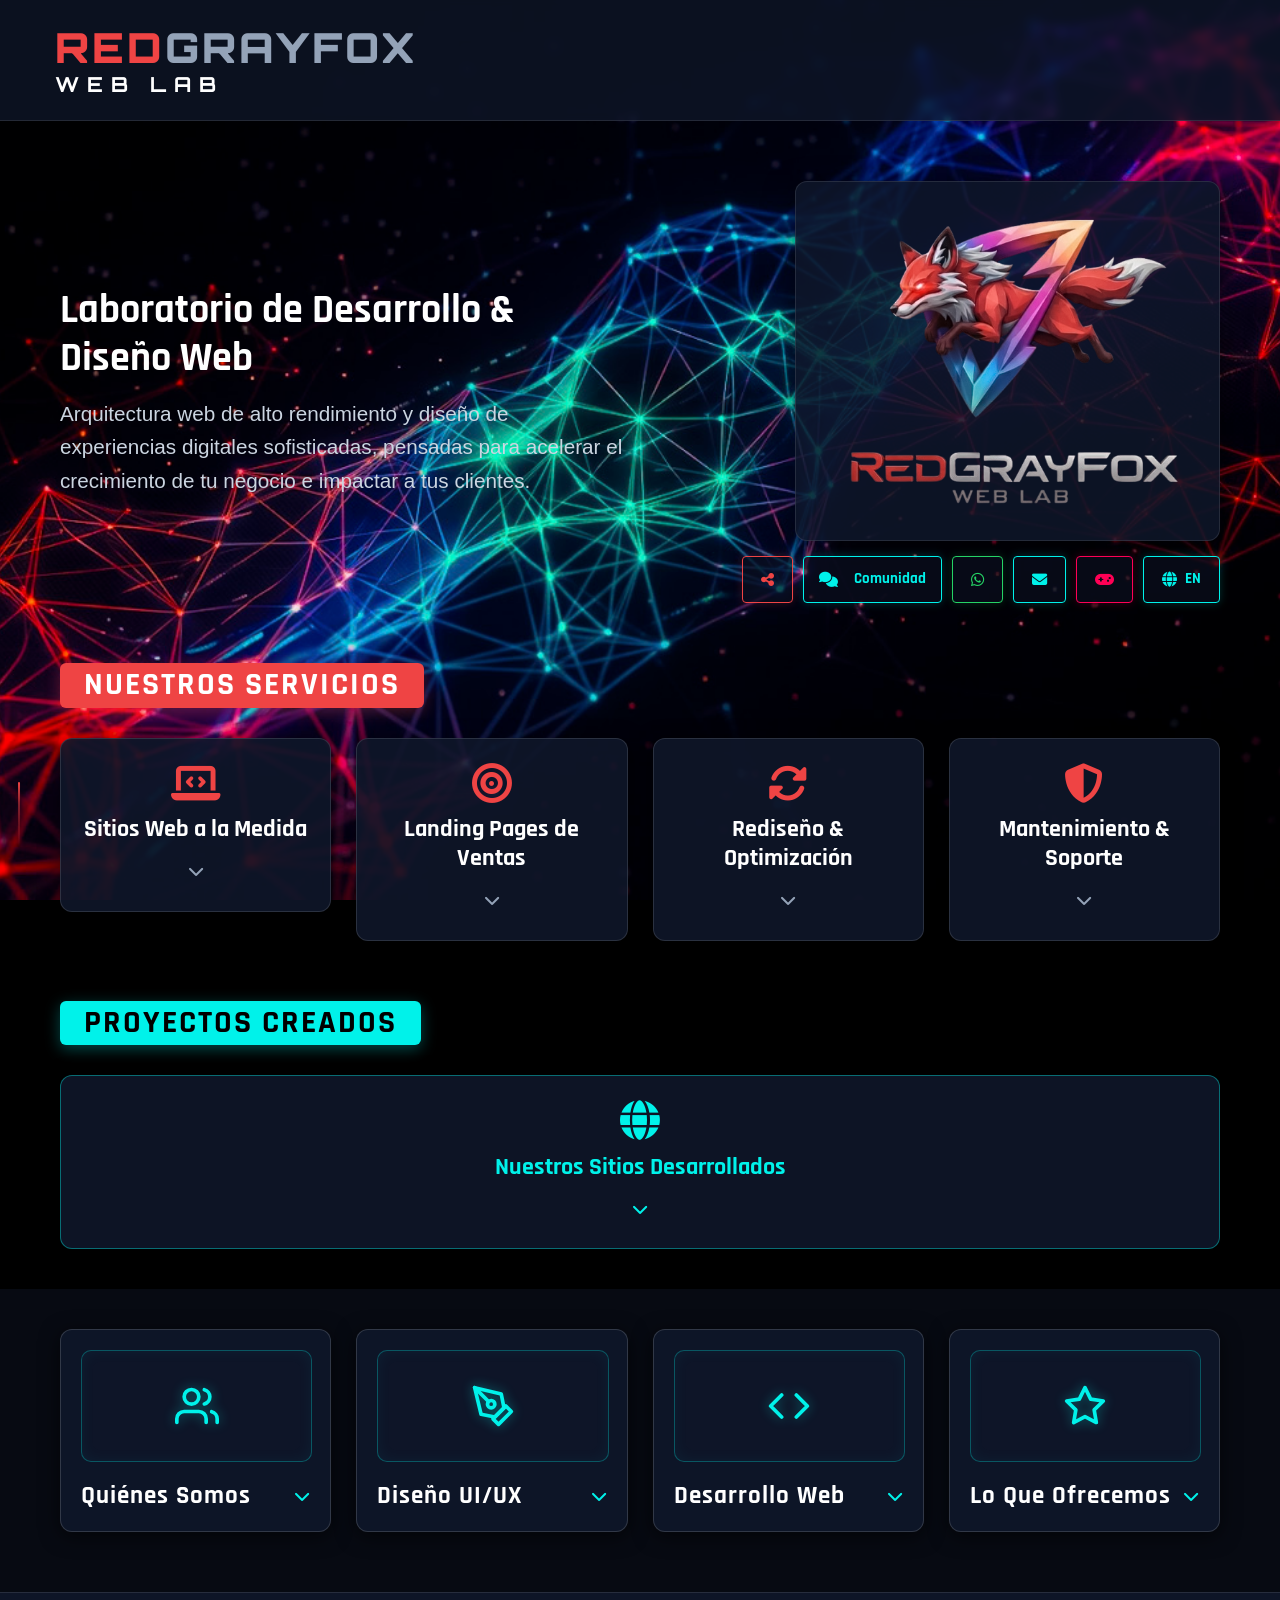
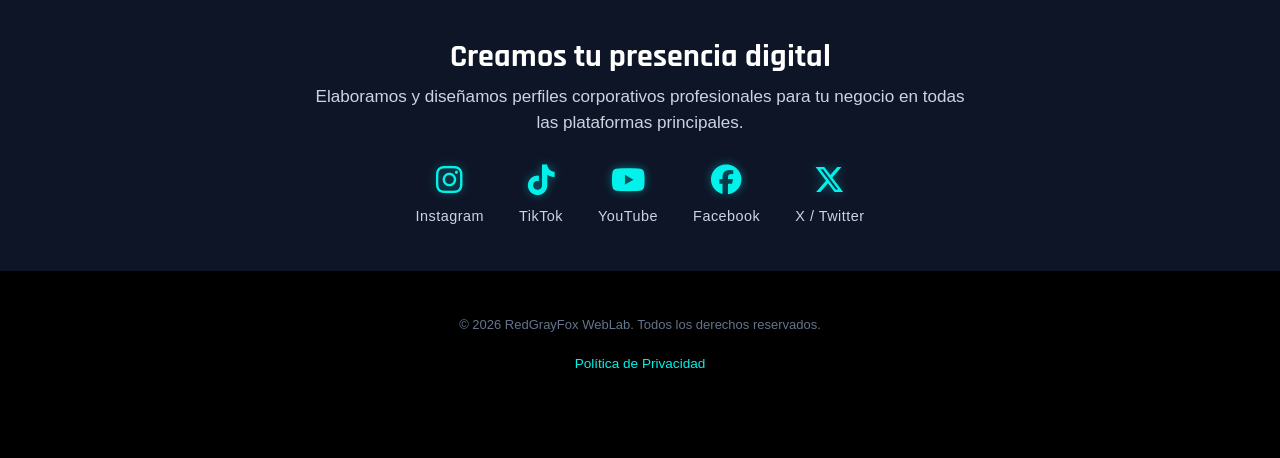
<file: index.html>
<!DOCTYPE HTML>
<html lang="es">
	<head>
		<title>RedGrayFox WebLab | Diseños Web y Desarrollo</title>
		<meta charset="utf-8" />
		<meta name="viewport" content="width=device-width, initial-scale=1, user-scalable=no" />
		<link rel="stylesheet" href="assets/css/main.css" />
		<!-- Fuentes e íconos -->
		<link rel="preconnect" href="https://fonts.googleapis.com">
		<link rel="preconnect" href="https://fonts.gstatic.com" crossorigin>
		<link href="https://fonts.googleapis.com/css2?family=Orbitron:wght@700;900&family=Rajdhani:wght@600;700&display=swap" rel="stylesheet">
		<link rel="stylesheet" href="https://cdnjs.cloudflare.com/ajax/libs/font-awesome/6.5.1/css/all.min.css" />
		<!-- Favicon PNG -->
        <link rel="icon" type="image/png" sizes="32x32" href="./images/favicon.png" />
	</head>
	<body>
		<!-- Lienzo para los cometas cibernéticos -->
		<canvas id="light-canvas"></canvas>

		<div id="page-wrapper">

			<!-- Header -->
			<section id="header">
				<div class="container">
					<div class="row aln-middle">
						<div class="col-12">
							<h1 style="position: relative; right: 5px;"><span>RED</span>GRAYFOX <span>WEB LAB</span></h1>
						</div>
					</div>
				</div>
			</section>

			<!-- Banner -->
			<section id="banner">
				<div class="container">
					<div class="row aln-middle">
						<div class="col-6 col-12-medium">
							<h2 class="banner-title">Laboratorio de Desarrollo & Diseño Web</h2>
							<p>Arquitectura web de alto rendimiento y diseño de experiencias digitales sofisticadas, pensadas para acelerar el crecimiento de tu negocio e impactar a tus clientes.</p>
						</div>
						<div class="col-6 col-12-medium">
							<div class="bordered-feature-image">
								<img src="images/banner.png" alt="RedGrayFox WebLab Logo" />
							</div>
							
							<!-- Botones de Acción -->
							<div class="banner-actions">
								<button class="share-btn" onclick="shareWebsite()" title="Compartir">
									<i class="fas fa-share-nodes"></i>
								</button>

								 <a href="foro/" class="share-btn" title="Comunidad & Foro" style="color: #00f2ea; border-color: #00f2ea; box-shadow: 0 0 10px rgba(0, 242, 234, 0.2); width: auto; padding: 0 15px;">
                                    <i class="fas fa-comments"></i> <span style="margin-left: 8px;">Comunidad</span>
                                </a>
								
								<a href="https://wa.me/50664789881?text=Hola,%20me%20interesa%20información%20sobre%20sus%20servicios%20web." target="_blank" class="share-btn" title="WhatsApp" style="color: #25d366; border-color: #25d366; box-shadow: 0 0 10px rgba(37, 211, 102, 0.2);">
									<i class="fab fa-whatsapp"></i>
								</a>
								<a href="https://mail.google.com/mail/?view=cm&fs=1&to=redgrayfoxweblab@gmail.com" target="_blank" class="share-btn" title="Correo" style="color: #00f2ea; border-color: #00f2ea; box-shadow: 0 0 10px rgba(0, 242, 234, 0.2);">
    <i class="fas fa-envelope"></i>
</a>
								<a href="https://redgrayfox.github.io/RedGrayFoxStudios.github.io/" target="_blank" class="share-btn" title="RedGrayFox Studio" style="color: #ff0055; border-color: #ff0055; box-shadow: 0 0 10px rgba(255, 0, 85, 0.2);">
									<i class="fas fa-gamepad"></i>
								</a>
								<a href="en/index.html" class="lang-btn">
									<i class="fas fa-globe"></i> EN
								</a>
							</div>
						</div>
					</div>
				</div>
			</section>

			<!-- Sección Servicios -->
			<section id="services-section">
				<div class="container">
					<h2 class="section-title-red">Nuestros Servicios</h2>
					<div class="row">
						<div class="col-3 col-6-medium col-12-small">
							<details class="service-card">
								<summary class="service-summary">
									<div class="service-icon"><i class="fas fa-laptop-code"></i></div>
									<h3>Sitios Web a la Medida</h3>
									<span class="toggle-icon"><i class="fas fa-chevron-down"></i></span>
								</summary>
								<p>Desarrollo de páginas corporativas modernas, adaptadas a la identidad de tu marca y optimizadas para cualquier dispositivo.</p>
							</details>
						</div>
						<div class="col-3 col-6-medium col-12-small">
							<details class="service-card">
								<summary class="service-summary">
									<div class="service-icon"><i class="fas fa-bullseye"></i></div>
									<h3>Landing Pages de Ventas</h3>
									<span class="toggle-icon"><i class="fas fa-chevron-down"></i></span>
								</summary>
								<p>Páginas de aterrizaje estratégicas diseñadas para campañas de publicidad y captación inmediata de clientes potenciales.</p>
							</details>
						</div>
						<div class="col-3 col-6-medium col-12-small">
							<details class="service-card">
								<summary class="service-summary">
									<div class="service-icon"><i class="fas fa-sync-alt"></i></div>
									<h3>Rediseño & Optimización</h3>
									<span class="toggle-icon"><i class="fas fa-chevron-down"></i></span>
								</summary>
								<p>Modernización de sitios web, mejorando significativamente la velocidad de carga, SEO y la experiencia de usuario.</p>
							</details>
						</div>
						<div class="col-3 col-6-medium col-12-small">
							<details class="service-card">
								<summary class="service-summary">
									<div class="service-icon"><i class="fas fa-shield-alt"></i></div>
									<h3>Mantenimiento & Soporte</h3>
									<span class="toggle-icon"><i class="fas fa-chevron-down"></i></span>
								</summary>
								<p>Gestión de hosting, copias de seguridad, actualizaciones de seguridad y ajustes continuos para mantener tu sitio siempre activo.</p>
							</details>
						</div>
					</div>
				</div>
			</section>

			<!-- Nueva Sección: Portafolio / Sitios Web Creados (Estilo Cian) -->
			<section id="projects-section">
				<div class="container">
					<h2 class="section-title-red" style="background: #00f2ea; color: #000000; box-shadow: 0 4px 15px rgba(0, 242, 234, 0.3);">Proyectos Creados</h2>
					<div class="row">
						<div class="col-12">
							<details class="service-card" style="border-color: rgba(0, 242, 234, 0.4);">
								<summary class="service-summary">
									<div class="service-icon" style="color: #00f2ea;"><i class="fas fa-globe"></i></div>
									<h3 style="color: #00f2ea;">Nuestros Sitios Desarrollados</h3>
									<span class="toggle-icon" style="color: #00f2ea;"><i class="fas fa-chevron-down"></i></span>
								</summary>
								<div style="margin-top: 15px; padding-top: 15px; border-top: 1px solid rgba(255, 255, 255, 0.1);">
									<ul class="project-links-list">
										<li>
											<a href="https://redgrayfox.github.io/RedGrayFoxStudios.github.io/" target="_self" class="project-link-item">
												<i class="fas fa-desktop" style="margin-right: 8px;"></i> RedGrayFox Studios
											</a>
										</li>

                                                                                <li>
											<a href="https://constructorarealtreminio.github.io/real-treminio/" target="_self" class="project-link-item">
												<i class="fas fa-desktop" style="margin-right: 8px;"></i> Constructora Real Treminio
											</a>
										</li>


                                                                                <li>
											<a href="https://zensoundmultimediastudios.github.io/ZensoundMultimediaStudios/" target="_self" class="project-link-item">
												<i class="fas fa-desktop" style="margin-right: 8px;"></i> Zensound Multimedia Studios
											</a>
									        </li>




									</ul>
								</div>
							</details>
						</div>
					</div>
				</div>
			</section>

			<!-- Features / Sección Inferior (Ahora Desplegable) -->
			<section id="features">
				<div class="container">
					<div class="row">
						<div class="col-3 col-6-medium col-12-small">
							<details class="feature-box">
								<summary class="feature-summary">
									<div class="svg-button">
										<svg xmlns="http://www.w3.org/2000/svg" viewBox="0 0 24 24" fill="none" stroke="currentColor" stroke-width="2" stroke-linecap="round" stroke-linejoin="round">
											<path d="M17 21v-2a4 4 0 0 0-4-4H5a4 4 0 0 0-4 4v2"></path>
											<circle cx="9" cy="7" r="4"></circle>
											<path d="M23 21v-2a4 4 0 0 0-3-3.87"></path>
											<path d="M16 3.13a4 4 0 0 1 0 7.75"></path>
										</svg>
									</div>
									<div class="feature-header-row">
										<h2>Quiénes Somos</h2>
										<span class="feature-toggle-icon"><i class="fas fa-chevron-down"></i></span>
									</div>
								</summary>
								<p>Un laboratorio creativo enfocado en construir experiencias digitales únicas, funcionales y atractivas.</p>
							</details>
						</div>
						<div class="col-3 col-6-medium col-12-small">
							<details class="feature-box">
								<summary class="feature-summary">
									<div class="svg-button">
										<svg xmlns="http://www.w3.org/2000/svg" viewBox="0 0 24 24" fill="none" stroke="currentColor" stroke-width="2" stroke-linecap="round" stroke-linejoin="round">
											<path d="M12 19l7-7 3 3-7 7-3-3z"></path>
											<path d="M18 13l-1.5-7.5L2 2l3.5 14.5L13 18l5-5z"></path>
											<path d="M2 2l7.58 7.58"></path>
											<circle cx="11" cy="11" r="2"></circle>
										</svg>
									</div>
									<div class="feature-header-row">
										<h2>Diseño UI/UX</h2>
										<span class="feature-toggle-icon"><i class="fas fa-chevron-down"></i></span>
									</div>
								</summary>
								<p>Transformamos ideas en interfaces intuitivas centradas en optimizar la navegación de tus usuarios.</p>
							</details>
						</div>
						<div class="col-3 col-6-medium col-12-small">
							<details class="feature-box">
								<summary class="feature-summary">
									<div class="svg-button">
										<svg xmlns="http://www.w3.org/2000/svg" viewBox="0 0 24 24" fill="none" stroke="currentColor" stroke-width="2" stroke-linecap="round" stroke-linejoin="round">
											<polyline points="16 18 22 12 16 6"></polyline>
											<polyline points="8 6 2 12 8 18"></polyline>
										</svg>
									</div>
									<div class="feature-header-row">
										<h2>Desarrollo Web</h2>
										<span class="feature-toggle-icon"><i class="fas fa-chevron-down"></i></span>
									</div>
								</summary>
								<p>Escribimos código limpio, optimizado para buscadores (SEO) y 100% responsivo para cualquier dispositivo.</p>
							</details>
						</div>
						<div class="col-3 col-6-medium col-12-small">
							<details class="feature-box">
								<summary class="feature-summary">
									<div class="svg-button">
										<svg xmlns="http://www.w3.org/2000/svg" viewBox="0 0 24 24" fill="none" stroke="currentColor" stroke-width="2" stroke-linecap="round" stroke-linejoin="round">
											<polygon points="12 2 15.09 8.26 22 9.27 17 14.14 18.18 21.02 12 17.77 5.82 21.02 7 14.14 2 9.27 8.91 8.26 12 2"></polygon>
										</svg>
									</div>
									<div class="feature-header-row">
										<h2>Lo Que Ofrecemos</h2>
										<span class="feature-toggle-icon"><i class="fas fa-chevron-down"></i></span>
									</div>
								</summary>
								<p>Soluciones digitales: desde páginas corporativas y landing pages hasta tiendas en línea.</p>
							</details>
						</div>
					</div>
				</div>
			</section>

			<!-- Footer -->
			<footer id="footer">
				<div class="container">
					<h2>Creamos tu presencia digital</h2>
					<p class="footer-subtitle">Elaboramos y diseñamos perfiles corporativos profesionales para tu negocio en todas las plataformas principales.</p>
					
					<div class="social-platforms-block">
						<div class="platform-item">
							<i class="fab fa-instagram"></i>
							<span>Instagram</span>
						</div>
						<div class="platform-item">
							<i class="fab fa-tiktok"></i>
							<span>TikTok</span>
						</div>
						<div class="platform-item">
							<i class="fab fa-youtube"></i>
							<span>YouTube</span>
						</div>
						<div class="platform-item">
							<i class="fab fa-facebook"></i>
							<span>Facebook</span>
						</div>
						<div class="platform-item">
							<i class="fab fa-x-twitter"></i>
							<span>X / Twitter</span>
						</div>
					</div>
				</div>
			</footer>

			<!-- Copyright -->
			<div id="copyright">
				<div id="copyright" style="display: flex; flex-direction: column; align-items: center; gap: 10px;">
    <div>&copy; 2026 RedGrayFox WebLab. Todos los derechos reservados.</div>
    <div>
        <a href="privacy-policy.html" style="color: #00f2ea; font-size: 0.85rem; text-decoration: none;">Política de Privacidad</a>
    </div>
</div>

		<!-- Script para compartir y cometas de luz -->
		<script>
			function shareWebsite() {
				if (navigator.share) {
					navigator.share({
						title: 'RedGrayFox WebLab',
						url: window.location.href,
					}).catch(() => {});
				} else {
					navigator.clipboard.writeText(window.location.href);
					alert('¡Enlace copiado al portapapeles!');
				}
			}

			const canvas = document.getElementById('light-canvas');
			const ctx = canvas.getContext('2d');

			function resizeCanvas() {
				canvas.width = window.innerWidth;
				canvas.height = window.innerHeight;
			}
			window.addEventListener('resize', resizeCanvas);
			resizeCanvas();

			class LightComet {
				constructor() {
					this.reset();
				}

				reset() {
					const direction = Math.floor(Math.random() * 4);
					this.speed = Math.random() * 5 + 6;
					this.length = Math.random() * 40 + 60;

					if (direction === 0) {
						this.x = -150;
						this.y = Math.random() * canvas.height;
						this.vx = this.speed;
						this.vy = 0;
					} else if (direction === 1) {
						this.x = canvas.width + 150;
						this.y = Math.random() * canvas.height;
						this.vx = -this.speed;
						this.vy = 0;
					} else if (direction === 2) {
						this.x = Math.random() * canvas.width;
						this.y = -150;
						this.vx = 0;
						this.vy = this.speed;
					} else {
						this.x = Math.random() * canvas.width;
						this.y = canvas.height + 150;
						this.vx = 0;
						this.vy = -this.speed;
					}

					this.color = Math.random() > 0.5 ? '239, 68, 68' : '0, 242, 234';
					this.active = true;
				}

				update() {
					this.x += this.vx;
					this.y += this.vy;

					if (this.x < -200 || this.x > canvas.width + 200 || this.y < -200 || this.y > canvas.height + 200) {
						this.active = false;
					}
				}

				draw() {
					let tailX = this.x;
					let tailY = this.y;

					if (this.vx > 0) tailX = this.x - this.length;
					else if (this.vx < 0) tailX = this.x + this.length;
					
					if (this.vy > 0) tailY = this.y - this.length;
					else if (this.vy < 0) tailY = this.y + this.length;

					const gradient = ctx.createLinearGradient(this.x, this.y, tailX, tailY);
					gradient.addColorStop(0, `rgba(${this.color}, 1)`);
					gradient.addColorStop(0.3, `rgba(${this.color}, 0.5)`);
					gradient.addColorStop(1, `rgba(${this.color}, 0)`);

					ctx.beginPath();
					ctx.moveTo(this.x, this.y);
					ctx.lineTo(tailX, tailY);
					ctx.strokeStyle = gradient;
					ctx.lineWidth = 2;
					ctx.lineCap = 'round';
					ctx.stroke();
				}
			}

			let currentComet = null;
			let nextLaunchTime = Date.now() + 1000;

			function animate() {
				ctx.clearRect(0, 0, canvas.width, canvas.height);
				const now = Date.now();

				if (!currentComet && now > nextLaunchTime) {
					currentComet = new LightComet();
					nextLaunchTime = now + Math.random() * 2000 + 2500;
				}

				if (currentComet) {
					currentComet.update();
					currentComet.draw();
					if (!currentComet.active) {
						currentComet = null;
					}
				}

				requestAnimationFrame(animate);
			}

			animate();
		</script>
	</body>
</html>
</file>
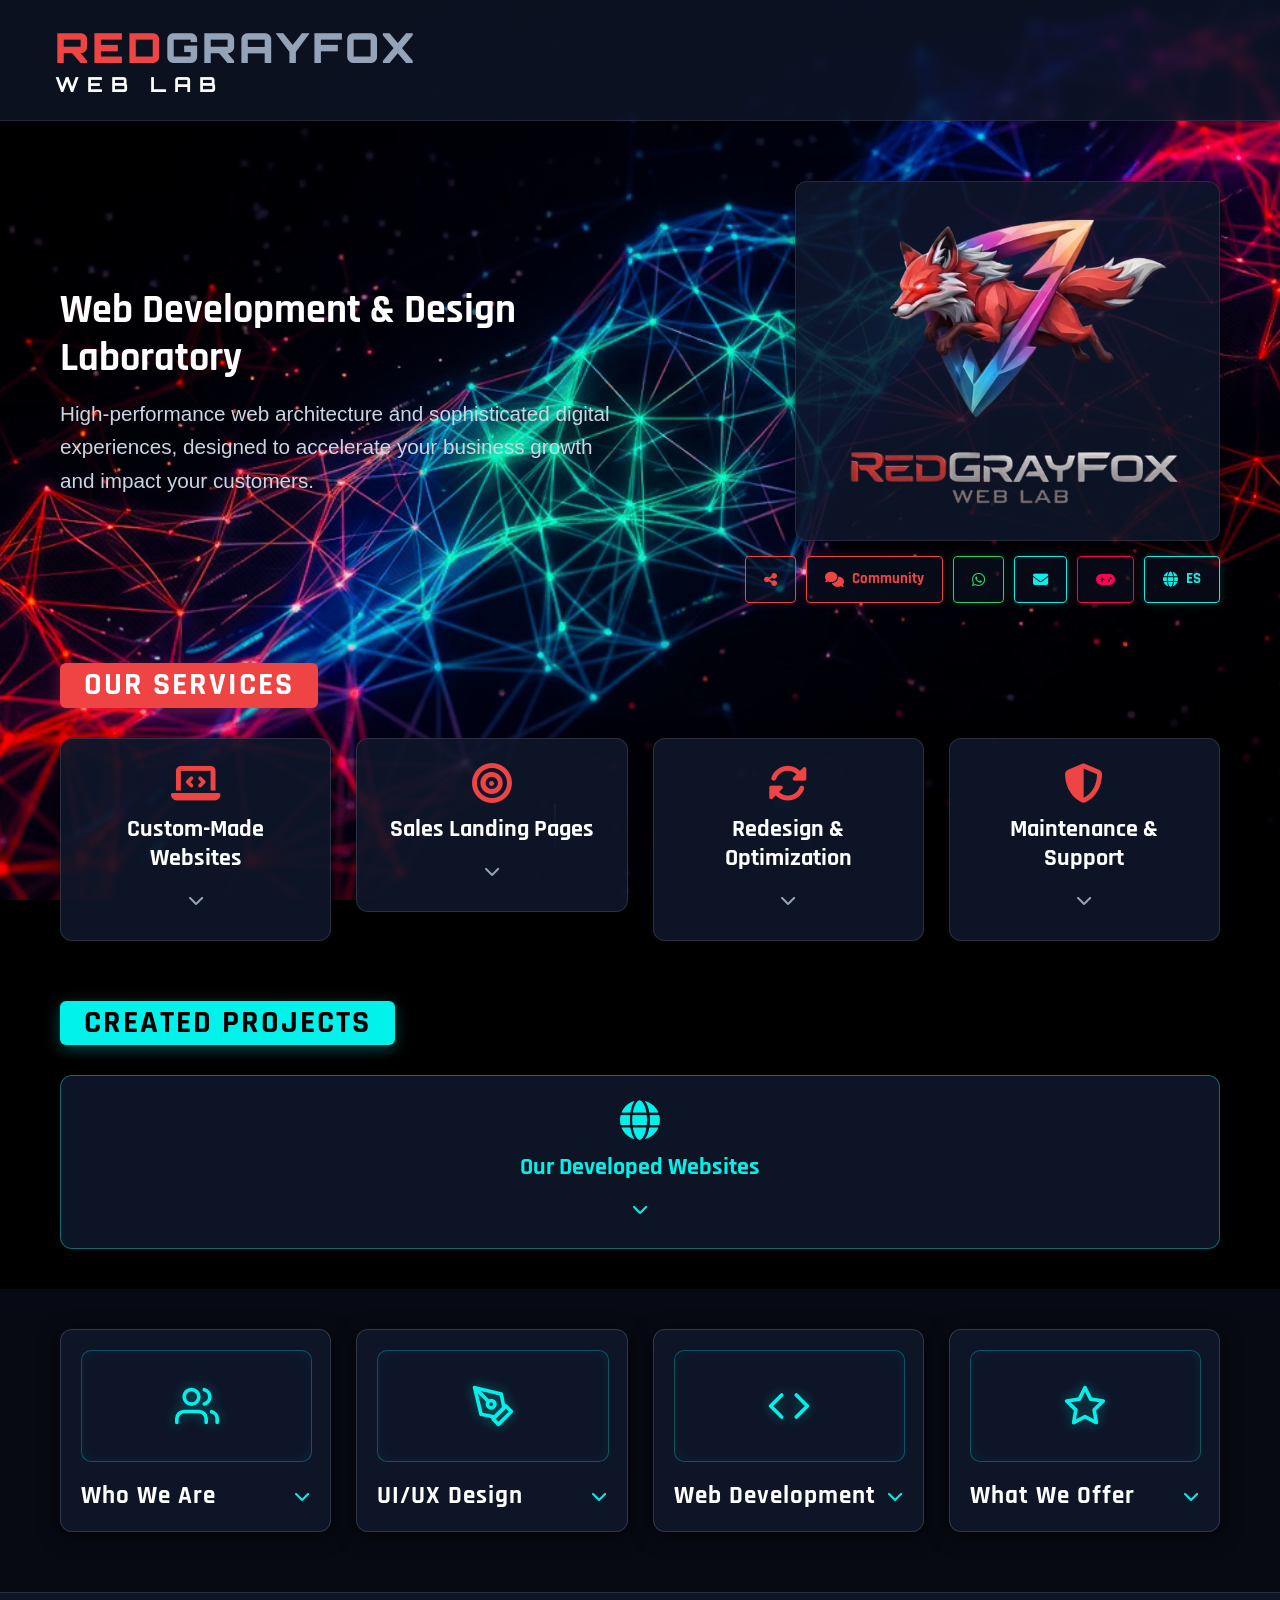
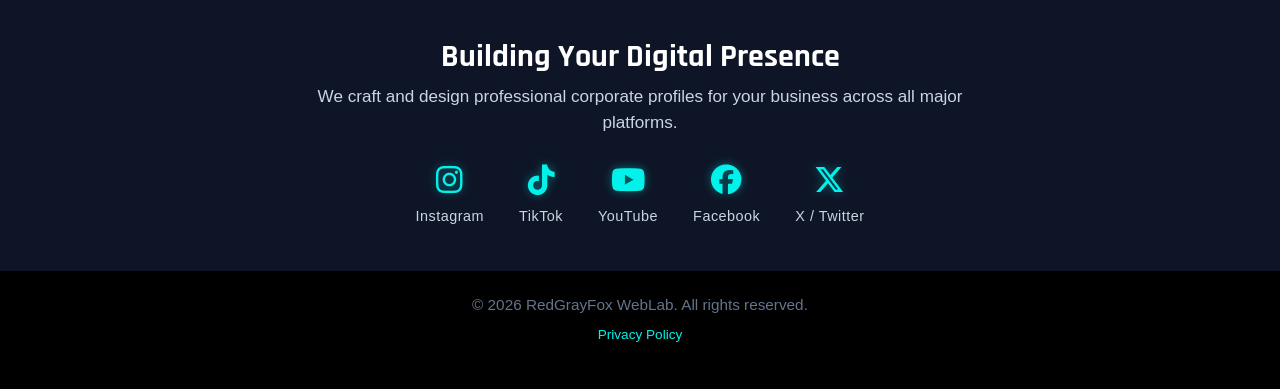
<file: en/index.html>
<!DOCTYPE HTML>
<html lang="en">
    <head>
        <title>RedGrayFox WebLab | Web Design & Development</title>
        <meta charset="utf-8" />
        <meta name="viewport" content="width=device-width, initial-scale=1, user-scalable=no" />
        <link rel="stylesheet" href="../assets/css/main.css" />
        <!-- Fonts and Icons -->
        <link rel="preconnect" href="https://fonts.googleapis.com">
        <link rel="preconnect" href="https://fonts.gstatic.com" crossorigin>
        <link href="https://fonts.googleapis.com/css2?family=Orbitron:wght@700;900&family=Rajdhani:wght@600;700&display=swap" rel="stylesheet">
        <link rel="stylesheet" href="https://cdnjs.cloudflare.com/ajax/libs/font-awesome/6.5.1/css/all.min.css" />
        <!-- Favicon PNG -->
        <link rel="icon" type="image/png" sizes="32x32" href="./images/favicon.png" />
    </head>
    <body>
        <!-- Cybernetic Light Comets Canvas -->
        <canvas id="light-canvas"></canvas>

        <div id="page-wrapper">

            <!-- Header -->
            <section id="header">
                <div class="container">
                    <div class="row aln-middle">
                        <div class="col-12">
                            <h1 style="position: relative; right: 5px;"><span>RED</span>GRAYFOX <span>WEB LAB</span></h1>
                        </div>
                    </div>
                </div>
            </section>

            <!-- Banner -->
            <section id="banner">
                <div class="container">
                    <div class="row aln-middle">
                        <div class="col-6 col-12-medium">
                            <h2 class="banner-title">Web Development & Design Laboratory</h2>
                            <p>High-performance web architecture and sophisticated digital experiences, designed to accelerate your business growth and impact your customers.</p>
                        </div>
                        <div class="col-6 col-12-medium">
                            <div class="bordered-feature-image">
                                <img src="../images/banner.png" alt="RedGrayFox WebLab Logo" />
                            </div>
                            
                            <!-- Action Buttons -->
                            <div class="banner-actions">
                                <button class="share-btn" onclick="shareWebsite()" title="Share">
                                    <i class="fas fa-share-nodes"></i>
                                </button>
                                <a href="../foro/" class="share-btn" title="Community & Forum">
                                    <i class="fas fa-comments"></i> <span>Community</span>
                                </a>
                                <a href="https://wa.me/50664789881?text=Hello,%20I'm%20interested%20in%20your%20web%20services." target="_blank" class="share-btn" title="WhatsApp" style="color: #25d366; border-color: #25d366; box-shadow: 0 0 10px rgba(37, 211, 102, 0.2);">
                                    <i class="fab fa-whatsapp"></i>
                                </a>
                                <a href="https://mail.google.com/mail/?view=cm&fs=1&to=redgrayfoxweblab@gmail.com" target="_blank" class="share-btn" title="Correo" style="color: #00f2ea; border-color: #00f2ea; box-shadow: 0 0 10px rgba(0, 242, 234, 0.2);">
                                    <i class="fas fa-envelope"></i>
                                </a>
                                <a href="https://redgrayfox.github.io/RedGrayFoxStudios.github.io/" target="_blank" class="share-btn" title="RedGrayFox Studio" style="color: #ff0055; border-color: #ff0055; box-shadow: 0 0 10px rgba(255, 0, 85, 0.2);">
                                    <i class="fas fa-gamepad"></i>
                                </a>
                                <a href="../index.html" class="lang-btn">
                                    <i class="fas fa-globe"></i> ES
                                </a>
                            </div>
                        </div>
                    </div>
                </div>
            </section>

            <!-- Main Block: Interactive Services Dropdown -->
            <section id="services-section">
                <div class="container">
                    <h2 class="section-title-red">Our Services</h2>
                    <div class="row">
                        <div class="col-3 col-6-medium col-12-small">
                            <details class="service-card">
                                <summary class="service-summary">
                                    <div class="service-icon"><i class="fas fa-laptop-code"></i></div>
                                    <h3>Custom-Made Websites</h3>
                                    <span class="toggle-icon"><i class="fas fa-chevron-down"></i></span>
                                </summary>
                                <p>Development of modern corporate pages, adapted to your brand identity and optimized for any device.</p>
                            </details>
                        </div>
                        <div class="col-3 col-6-medium col-12-small">
                            <details class="service-card">
                                <summary class="service-summary">
                                    <div class="service-icon"><i class="fas fa-bullseye"></i></div>
                                    <h3>Sales Landing Pages</h3>
                                    <span class="toggle-icon"><i class="fas fa-chevron-down"></i></span>
                                </summary>
                                <p>Strategic landing pages designed for advertising campaigns and immediate generation of potential leads.</p>
                            </details>
                        </div>
                        <div class="col-3 col-6-medium col-12-small">
                            <details class="service-card">
                                <summary class="service-summary">
                                    <div class="service-icon"><i class="fas fa-sync-alt"></i></div>
                                    <h3>Redesign & Optimization</h3>
                                    <span class="toggle-icon"><i class="fas fa-chevron-down"></i></span>
                                </summary>
                                <p>Modernization of websites, significantly improving load speed, SEO, and user experience.</p>
                            </details>
                        </div>
                        <div class="col-3 col-6-medium col-12-small">
                            <details class="service-card">
                                <summary class="service-summary">
                                    <div class="service-icon"><i class="fas fa-shield-alt"></i></div>
                                    <h3>Maintenance & Support</h3>
                                    <span class="toggle-icon"><i class="fas fa-chevron-down"></i></span>
                                </summary>
                                <p>Hosting management, backups, security updates, and continuous adjustments to keep your site always active.</p>
                            </details>
                        </div>
                    </div>
                </div>
            </section>

            <!-- Created Projects Portfolio -->
            <section id="projects-section">
                <div class="container">
                    <h2 class="section-title-red" style="background: #00f2ea; color: #000000; box-shadow: 0 4px 15px rgba(0, 242, 234, 0.3);">Created Projects</h2>
                    <div class="row">
                        <div class="col-12">
                            <details class="service-card" style="border-color: rgba(0, 242, 234, 0.4);">
                                <summary class="service-summary">
                                    <div class="service-icon" style="color: #00f2ea;"><i class="fas fa-globe"></i></div>
                                    <h3 style="color: #00f2ea;">Our Developed Websites</h3>
                                    <span class="toggle-icon" style="color: #00f2ea;"><i class="fas fa-chevron-down"></i></span>
                                </summary>
                                <div style="margin-top: 15px; padding-top: 15px; border-top: 1px solid rgba(255, 255, 255, 0.1);">
                                    <ul class="project-links-list">
                                        <li>
                                            <a href="https://redgrayfox.github.io/RedGrayFoxStudios.github.io/" target="_self" class="project-link-item">
                                                <i class="fas fa-desktop" style="margin-right: 8px;"></i> RedGrayFox Studios
                                            </a>
                                        </li>
                                        <li>
                                            <a href="https://constructorarealtreminio.github.io/real-treminio/" target="_self" class="project-link-item">
                                                <i class="fas fa-desktop" style="margin-right: 8px;"></i> Real Treminio Constrution
                                            </a>
                                        </li>
                                        <li>
                                            <a href="https://zensoundmultimediastudios.github.io/ZensoundMultimediaStudios/" target="_self" class="project-link-item">
                                                <i class="fas fa-desktop" style="margin-right: 8px;"></i> Zensound Multimedia Studios
                                            </a>
                                        </li>
                                    </ul>
                                </div>
                            </details>
                        </div>
                    </div>
                </div>
            </section>

            <!-- Features -->
            <section id="features">
                <div class="container">
                    <div class="row">
                        <div class="col-3 col-6-medium col-12-small">
                            <details class="feature-box">
                                <summary class="feature-summary">
                                    <div class="svg-button">
                                        <svg xmlns="http://www.w3.org/2000/svg" viewBox="0 0 24 24" fill="none" stroke="currentColor" stroke-width="2" stroke-linecap="round" stroke-linejoin="round">
                                            <path d="M17 21v-2a4 4 0 0 0-4-4H5a4 4 0 0 0-4 4v2"></path>
                                            <circle cx="9" cy="7" r="4"></circle>
                                            <path d="M23 21v-2a4 4 0 0 0-3-3.87"></path>
                                            <path d="M16 3.13a4 4 0 0 1 0 7.75"></path>
                                        </svg>
                                    </div>
                                    <div class="feature-header-row">
                                        <h2>Who We Are</h2>
                                        <span class="feature-toggle-icon"><i class="fas fa-chevron-down"></i></span>
                                    </div>
                                </summary>
                                <p>A creative laboratory focused on building unique, functional, and attractive digital experiences.</p>
                            </details>
                        </div>
                        <div class="col-3 col-6-medium col-12-small">
                            <details class="feature-box">
                                <summary class="feature-summary">
                                    <div class="svg-button">
                                        <svg xmlns="http://www.w3.org/2000/svg" viewBox="0 0 24 24" fill="none" stroke="currentColor" stroke-width="2" stroke-linecap="round" stroke-linejoin="round">
                                            <path d="M12 19l7-7 3 3-7 7-3-3z"></path>
                                            <path d="M18 13l-1.5-7.5L2 2l3.5 14.5L13 18l5-5z"></path>
                                            <path d="M2 2l7.58 7.58"></path>
                                            <circle cx="11" cy="11" r="2"></circle>
                                        </svg>
                                    </div>
                                    <div class="feature-header-row">
                                        <h2>UI/UX Design</h2>
                                        <span class="feature-toggle-icon"><i class="fas fa-chevron-down"></i></span>
                                    </div>
                                </summary>
                                <p>We transform ideas into intuitive interfaces focused on optimizing your users' navigation.</p>
                            </details>
                        </div>
                        <div class="col-3 col-6-medium col-12-small">
                            <details class="feature-box">
                                <summary class="feature-summary">
                                    <div class="svg-button">
                                        <svg xmlns="http://www.w3.org/2000/svg" viewBox="0 0 24 24" fill="none" stroke="currentColor" stroke-width="2" stroke-linecap="round" stroke-linejoin="round">
                                            <polyline points="16 18 22 12 16 6"></polyline>
                                            <polyline points="8 6 2 12 8 18"></polyline>
                                        </svg>
                                    </div>
                                    <div class="feature-header-row">
                                        <h2>Web Development</h2>
                                        <span class="feature-toggle-icon"><i class="fas fa-chevron-down"></i></span>
                                    </div>
                                </summary>
                                <p>We write clean code, optimized for search engines (SEO) and 100% responsive for any device.</p>
                            </details>
                        </div>
                        <div class="col-3 col-6-medium col-12-small">
                            <details class="feature-box">
                                <summary class="feature-summary">
                                    <div class="svg-button">
                                        <svg xmlns="http://www.w3.org/2000/svg" viewBox="0 0 24 24" fill="none" stroke="currentColor" stroke-width="2" stroke-linecap="round" stroke-linejoin="round">
                                            <polygon points="12 2 15.09 8.26 22 9.27 17 14.14 18.18 21.02 12 17.77 5.82 21.02 7 14.14 2 9.27 8.91 8.26 12 2"></polygon>
                                        </svg>
                                    </div>
                                    <div class="feature-header-row">
                                        <h2>What We Offer</h2>
                                        <span class="feature-toggle-icon"><i class="fas fa-chevron-down"></i></span>
                                    </div>
                                </summary>
                                <p>Digital solutions: from corporate pages and landing pages to online stores.</p>
                            </details>
                        </div>
                    </div>
                </div>
            </section>

            <!-- Footer -->
            <footer id="footer">
                <div class="container">
                    <h2>Building Your Digital Presence</h2>
                    <p class="footer-subtitle">We craft and design professional corporate profiles for your business across all major platforms.</p>
                    
                    <div class="social-platforms-block">
                        <div class="platform-item">
                            <i class="fab fa-instagram"></i>
                            <span>Instagram</span>
                        </div>
                        <div class="platform-item">
                            <i class="fab fa-tiktok"></i>
                            <span>TikTok</span>
                        </div>
                        <div class="platform-item">
                            <i class="fab fa-youtube"></i>
                            <span>YouTube</span>
                        </div>
                        <div class="platform-item">
                            <i class="fab fa-facebook"></i>
                            <span>Facebook</span>
                        </div>
                        <div class="platform-item">
                            <i class="fab fa-x-twitter"></i>
                            <span>X / Twitter</span>
                        </div>
                    </div>
                </div>
            </footer>

            <!-- Copyright & Privacy Policy -->
            <div id="copyright">
                <div>&copy; 2026 RedGrayFox WebLab. All rights reserved.</div>
                <div>
                    <a href="privacy-policy.html" style="color: #00f2ea; font-size: 0.85rem; text-decoration: none;">Privacy Policy</a>
                </div>
            </div>

        </div>

        <!-- Script for share and light comets -->
        <script>
            function shareWebsite() {
                if (navigator.share) {
                    navigator.share({
                        title: 'RedGrayFox WebLab',
                        url: window.location.href,
                    }).catch(() => {});
                } else {
                    navigator.clipboard.writeText(window.location.href);
                    alert('Link copied to clipboard!');
                }
            }

            const canvas = document.getElementById('light-canvas');
            const ctx = canvas.getContext('2d');

            function resizeCanvas() {
                canvas.width = window.innerWidth;
                canvas.height = window.innerHeight;
            }
            window.addEventListener('resize', resizeCanvas);
            resizeCanvas();

            class LightComet {
                constructor() {
                    this.reset();
                }

                reset() {
                    const direction = Math.floor(Math.random() * 4);
                    this.speed = Math.random() * 5 + 6;
                    this.length = Math.random() * 40 + 60;

                    if (direction === 0) {
                        this.x = -150;
                        this.y = Math.random() * canvas.height;
                        this.vx = this.speed;
                        this.vy = 0;
                    } else if (direction === 1) {
                        this.x = canvas.width + 150;
                        this.y = Math.random() * canvas.height;
                        this.vx = -this.speed;
                        this.vy = 0;
                    } else if (direction === 2) {
                        this.x = Math.random() * canvas.width;
                        this.y = -150;
                        this.vx = 0;
                        this.vy = this.speed;
                    } else {
                        this.x = Math.random() * canvas.width;
                        this.y = canvas.height + 150;
                        this.vx = 0;
                        this.vy = -this.speed;
                    }

                    this.color = Math.random() > 0.5 ? '239, 68, 68' : '0, 242, 234';
                    this.active = true;
                }

                update() {
                    this.x += this.vx;
                    this.y += this.vy;

                    if (this.x < -200 || this.x > canvas.width + 200 || this.y < -200 || this.y > canvas.height + 200) {
                        this.active = false;
                    }
                }

                draw() {
                    let tailX = this.x;
                    let tailY = this.y;

                    if (this.vx > 0) tailX = this.x - this.length;
                    else if (this.vx < 0) tailX = this.x + this.length;
                    
                    if (this.vy > 0) tailY = this.y - this.length;
                    else if (this.vy < 0) tailY = this.y + this.length;

                    const gradient = ctx.createLinearGradient(this.x, this.y, tailX, tailY);
                    gradient.addColorStop(0, `rgba(${this.color}, 1)`);
                    gradient.addColorStop(0.3, `rgba(${this.color}, 0.5)`);
                    gradient.addColorStop(1, `rgba(${this.color}, 0)`);

                    ctx.beginPath();
                    ctx.moveTo(this.x, this.y);
                    ctx.lineTo(tailX, tailY);
                    ctx.strokeStyle = gradient;
                    ctx.lineWidth = 2;
                    ctx.lineCap = 'round';
                    ctx.stroke();
                }
            }

            let currentComet = null;
            let nextLaunchTime = Date.now() + 1000;

            function animate() {
                ctx.clearRect(0, 0, canvas.width, canvas.height);
                const now = Date.now();

                if (!currentComet && now > nextLaunchTime) {
                    currentComet = new LightComet();
                    nextLaunchTime = now + Math.random() * 2000 + 2500;
                }

                if (currentComet) {
                    currentComet.update();
                    currentComet.draw();
                    if (!currentComet.active) {
                        currentComet = null;
                    }
                }

                requestAnimationFrame(animate);
            }

            animate();
        </script>
    </body>
</html>
</file>
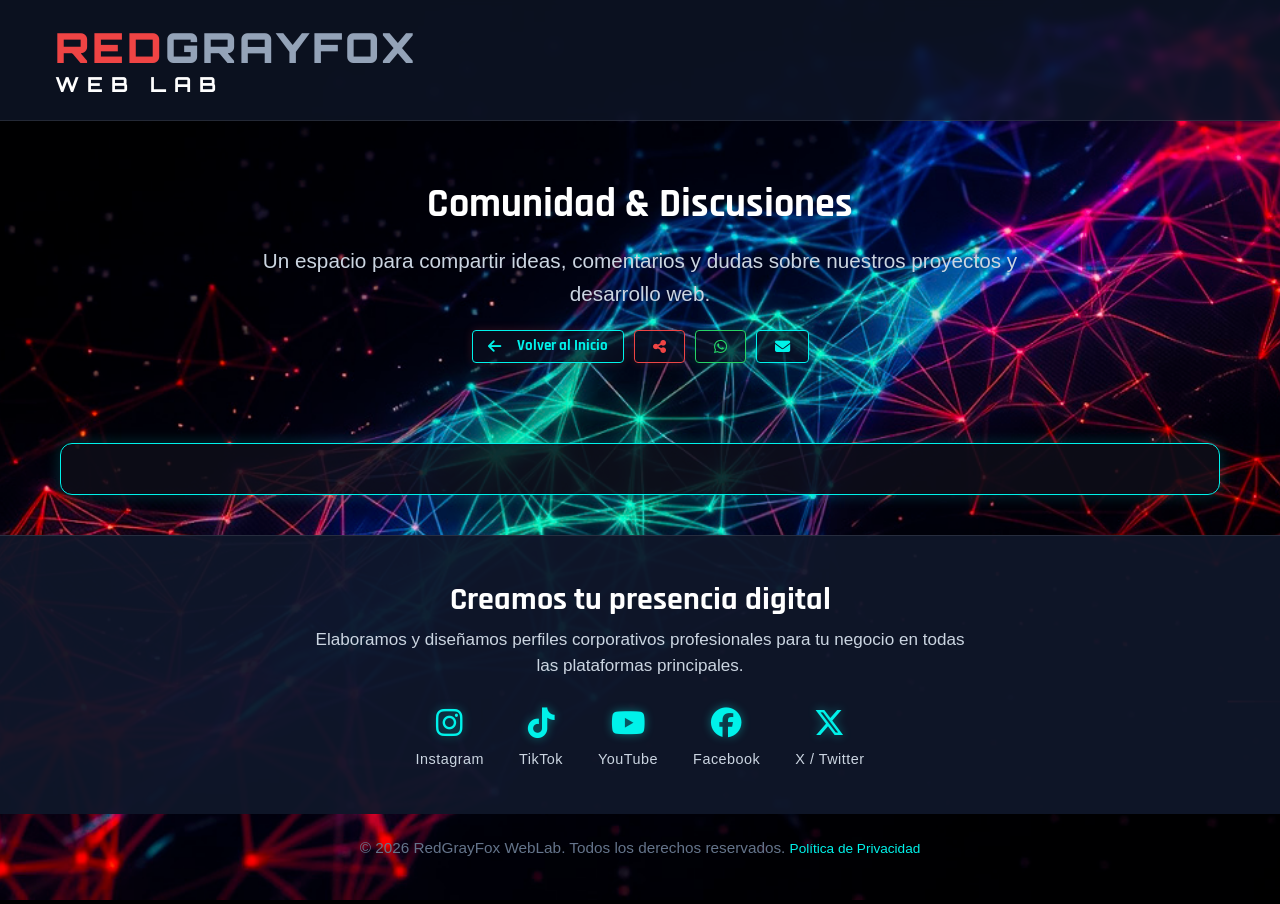
<file: foro/index.html>
<!DOCTYPE HTML>
<html lang="es">
    <head>
        <title>Comunidad & Discusiones | RedGrayFox WebLab</title>
        <meta charset="utf-8" />
        <meta name="viewport" content="width=device-width, initial-scale=1, user-scalable=no" />
        <!-- Estilos CSS subiendo un nivel a la raíz -->
        <link rel="stylesheet" href="../assets/css/main.css" />
        <!-- Fuentes e íconos -->
        <link rel="preconnect" href="https://fonts.googleapis.com">
        <link rel="preconnect" href="https://fonts.gstatic.com" crossorigin>
        <link href="https://fonts.googleapis.com/css2?family=Orbitron:wght@700;900&family=Rajdhani:wght@600;700&display=swap" rel="stylesheet">
        <link rel="stylesheet" href="https://cdnjs.cloudflare.com/ajax/libs/font-awesome/6.5.1/css/all.min.css" />
        <!-- Favicon apuntando a la raíz -->
        <link rel="icon" type="image/png" sizes="32x32" href="../images/favicon.png" />
    </head>
    <body>
        <!-- Lienzo para los cometas cibernéticos -->
        <canvas id="light-canvas"></canvas>

        <div id="page-wrapper">

            <!-- Header -->
            <section id="header">
                <div class="container">
                    <div class="row aln-middle">
                        <div class="col-12">
                            <h1 style="position: relative; right: 5px;"><span>RED</span>GRAYFOX <span>WEB LAB</span></h1>
                        </div>
                    </div>
                </div>
            </section>

            <!-- Banner Principal de la Sección -->
            <section id="banner">
                <div class="container">
                    <div class="row aln-middle">
                        <div class="col-12">
                            <h2 class="banner-title" style="text-align: center;">Comunidad & Discusiones</h2>
                            <p style="text-align: center; max-width: 800px; margin: 0 auto 20px auto;">
                                Un espacio para compartir ideas, comentarios y dudas sobre nuestros proyectos y desarrollo web.
                            </p>
                            
                            <!-- Botones de Acción -->
                            <div class="banner-actions" style="justify-content: center;">
                                <!-- Retorno al inicio en la raíz -->
                                <a href="../index.html" class="share-btn" title="Volver al Inicio" style="color: #00f2ea; border-color: #00f2ea; width: auto; padding: 0 15px;">
                                    <i class="fas fa-arrow-left"></i> <span style="margin-left: 8px;">Volver al Inicio</span>
                                </a>
                                <button class="share-btn" onclick="shareWebsite()" title="Compartir">
                                    <i class="fas fa-share-nodes"></i>
                                </button>
                                <a href="https://wa.me/50664789881?text=Hola,%20me%20interesa%20información%20sobre%20sus%20servicios%20web." target="_blank" class="share-btn" title="WhatsApp" style="color: #25d366; border-color: #25d366; box-shadow: 0 0 10px rgba(37, 211, 102, 0.2);">
                                    <i class="fab fa-whatsapp"></i>
                                </a>
                                <a href="https://mail.google.com/mail/?view=cm&fs=1&to=redgrayfoxweblab@gmail.com" target="_blank" class="share-btn" title="Correo" style="color: #00f2ea; border-color: #00f2ea; box-shadow: 0 0 10px rgba(0, 242, 234, 0.2);">
                                    <i class="fas fa-envelope"></i>
                                </a>
                            </div>
                        </div>
                    </div>
                </div>
            </section>

            <!-- Sección giscus / Comentarios -->
            <section id="forum-section" style="padding: 40px 0;">
                <div class="container">
                    <div class="row">
                        <div class="col-12">
                            <div style="background: rgba(15, 15, 25, 0.85); border: 1px solid #00f2ea; border-radius: 12px; padding: 25px; box-shadow: 0 0 15px rgba(0, 242, 234, 0.2);">
                                
                                <script src="https://giscus.app/client.js"
                                        data-repo="redgrayfoxweblab/redgrayfoxweblab"
                                        data-repo-id="R_kgDOUX-Hxg"
                                        data-category="General"
                                        data-category-id="DIC_kwDOUX-Hxs4DF4N8"
                                        data-mapping="title"
                                        data-strict="1"
                                        data-reactions-enabled="1"
                                        data-emit-metadata="0"
                                        data-input-position="bottom"
                                        data-theme="dark"
                                        data-lang="es"
                                        crossorigin="anonymous"
                                        async>
                                </script>

                            </div>
                        </div>
                    </div>
                </div>
            </section>

            <!-- Footer -->
            <footer id="footer">
                <div class="container">
                    <h2>Creamos tu presencia digital</h2>
                    <p class="footer-subtitle">Elaboramos y diseñamos perfiles corporativos profesionales para tu negocio en todas las plataformas principales.</p>
                    
                    <div class="social-platforms-block">
                        <div class="platform-item"><i class="fab fa-instagram"></i><span>Instagram</span></div>
                        <div class="platform-item"><i class="fab fa-tiktok"></i><span>TikTok</span></div>
                        <div class="platform-item"><i class="fab fa-youtube"></i><span>YouTube</span></div>
                        <div class="platform-item"><i class="fab fa-facebook"></i><span>Facebook</span></div>
                        <div class="platform-item"><i class="fab fa-x-twitter"></i><span>X / Twitter</span></div>
                    </div>
                </div>
            </footer>

            <!-- Copyright -->
            <div id="copyright">
                &copy; 2026 RedGrayFox WebLab. Todos los derechos reservados.
               <a href="../privacy-policy.html" style="color: #00f2ea; font-size: 0.85rem; text-decoration: none;">Política de Privacidad</a> 
            </div>

        </div>

        <!-- Script para compartir y cometas de luz -->
        <script>
            function shareWebsite() {
                if (navigator.share) {
                    navigator.share({
                        title: 'RedGrayFox WebLab - Discusiones',
                        url: window.location.href,
                    }).catch(() => {});
                } else {
                    navigator.clipboard.writeText(window.location.href);
                    alert('¡Enlace copiado al portapapeles!');
                }
            }

            const canvas = document.getElementById('light-canvas');
            const ctx = canvas.getContext('2d');

            function resizeCanvas() {
                canvas.width = window.innerWidth;
                canvas.height = window.innerHeight;
            }
            window.addEventListener('resize', resizeCanvas);
            resizeCanvas();

            class LightComet {
                constructor() {
                    this.reset();
                }

                reset() {
                    const direction = Math.floor(Math.random() * 4);
                    this.speed = Math.random() * 5 + 6;
                    this.length = Math.random() * 40 + 60;

                    if (direction === 0) {
                        this.x = -150;
                        this.y = Math.random() * canvas.height;
                        this.vx = this.speed;
                        this.vy = 0;
                    } else if (direction === 1) {
                        this.x = canvas.width + 150;
                        this.y = Math.random() * canvas.height;
                        this.vx = -this.speed;
                        this.vy = 0;
                    } else if (direction === 2) {
                        this.x = Math.random() * canvas.width;
                        this.y = -150;
                        this.vx = 0;
                        this.vy = this.speed;
                    } else {
                        this.x = Math.random() * canvas.width;
                        this.y = canvas.height + 150;
                        this.vx = 0;
                        this.vy = -this.speed;
                    }

                    this.color = Math.random() > 0.5 ? '239, 68, 68' : '0, 242, 234';
                    this.active = true;
                }

                update() {
                    this.x += this.vx;
                    this.y += this.vy;

                    if (this.x < -200 || this.x > canvas.width + 200 || this.y < -200 || this.y > canvas.height + 200) {
                        this.active = false;
                    }
                }

                draw() {
                    let tailX = this.x;
                    let tailY = this.y;

                    if (this.vx > 0) tailX = this.x - this.length;
                    else if (this.vx < 0) tailX = this.x + this.length;
                    
                    if (this.vy > 0) tailY = this.y - this.length;
                    else if (this.vy < 0) tailY = this.y + this.length;

                    const gradient = ctx.createLinearGradient(this.x, this.y, tailX, tailY);
                    gradient.addColorStop(0, `rgba(${this.color}, 1)`);
                    gradient.addColorStop(0.3, `rgba(${this.color}, 0.5)`);
                    gradient.addColorStop(1, `rgba(${this.color}, 0)`);

                    ctx.beginPath();
                    ctx.moveTo(this.x, this.y);
                    ctx.lineTo(tailX, tailY);
                    ctx.strokeStyle = gradient;
                    ctx.lineWidth = 2;
                    ctx.lineCap = 'round';
                    ctx.stroke();
                }
            }

            let currentComet = null;
            let nextLaunchTime = Date.now() + 1000;

            function animate() {
                ctx.clearRect(0, 0, canvas.width, canvas.height);
                const now = Date.now();

                if (!currentComet && now > nextLaunchTime) {
                    currentComet = new LightComet();
                    nextLaunchTime = now + Math.random() * 2000 + 2500;
                }

                if (currentComet) {
                    currentComet.update();
                    currentComet.draw();
                    if (!currentComet.active) {
                        currentComet = null;
                    }
                }

                requestAnimationFrame(animate);
            }

            animate();
        </script>
    </body>
</html>
</file>
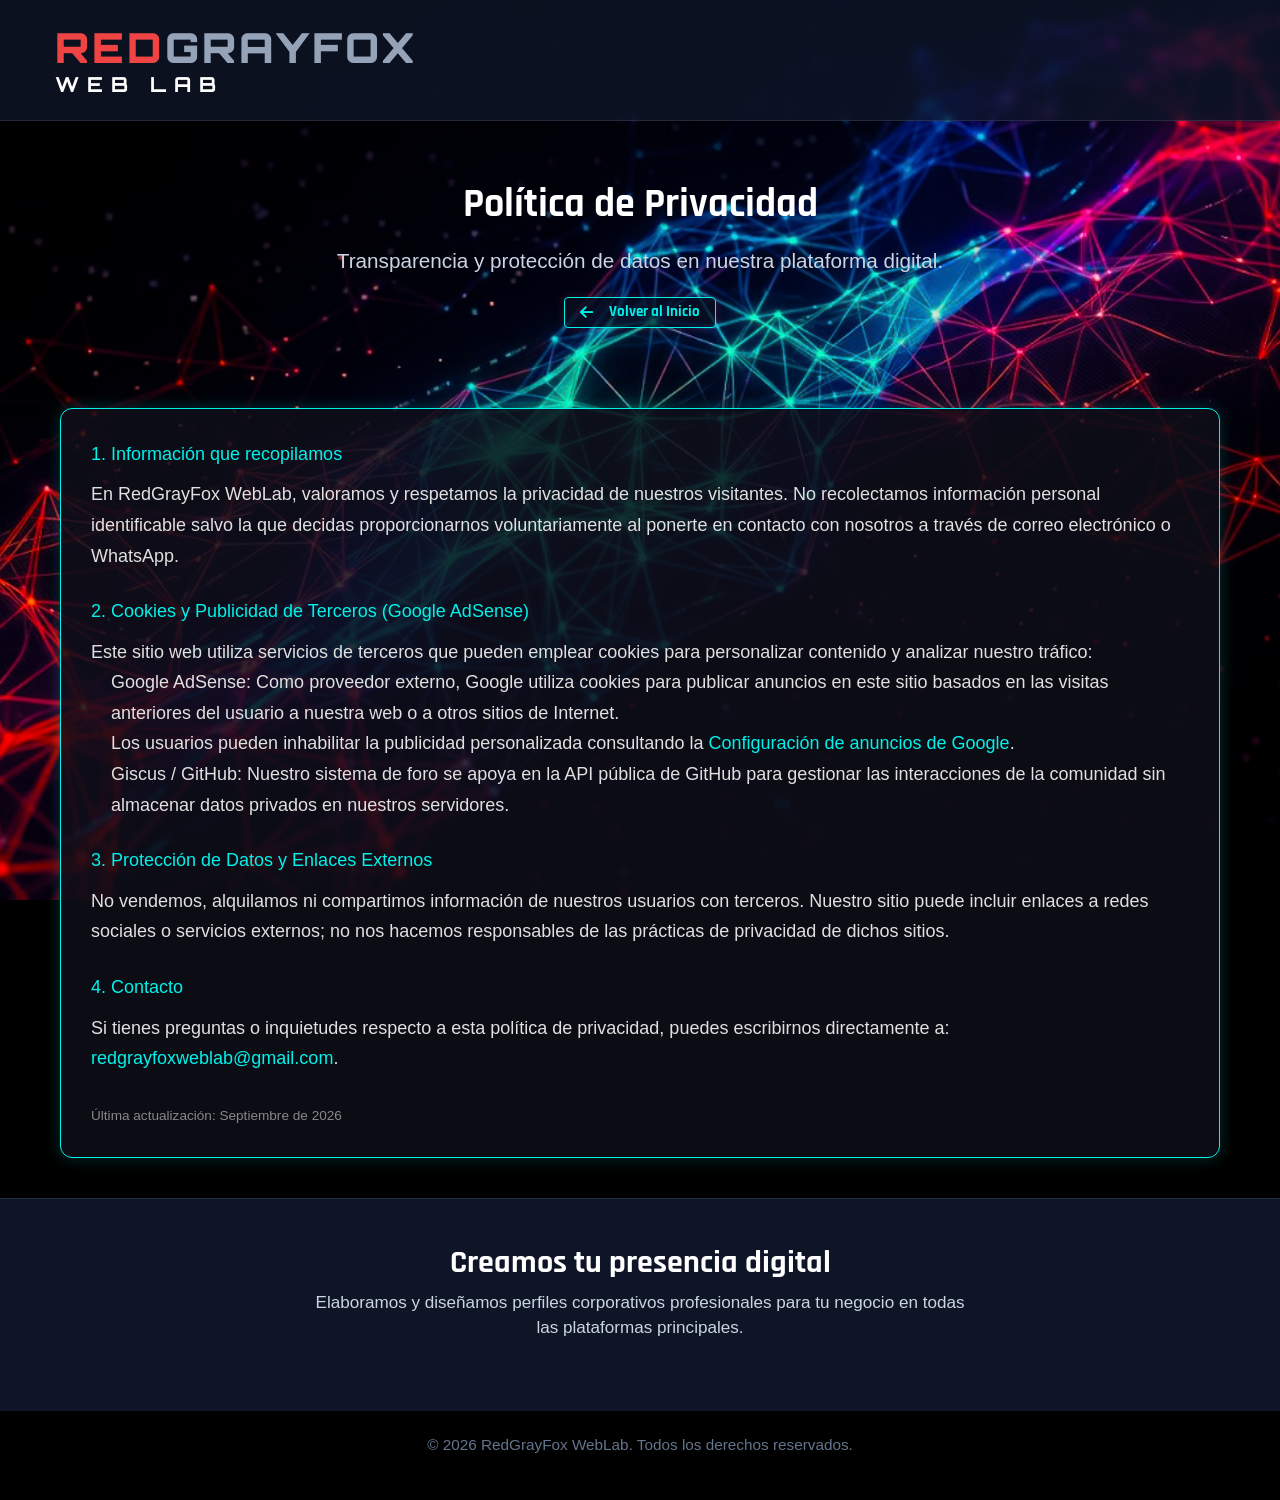
<file: privacy-policy.html>
<!DOCTYPE HTML>
<html lang="es">
    <head>
        <title>Política de Privacidad | RedGrayFox WebLab</title>
        <meta charset="utf-8" />
        <meta name="viewport" content="width=device-width, initial-scale=1, user-scalable=no" />
        <!-- Estilos CSS en la raíz -->
        <link rel="stylesheet" href="assets/css/main.css" />
        <!-- Fuentes e íconos -->
        <link rel="preconnect" href="https://fonts.googleapis.com">
        <link rel="preconnect" href="https://fonts.gstatic.com" crossorigin>
        <link href="https://fonts.googleapis.com/css2?family=Orbitron:wght@700;900&family=Rajdhani:wght@600;700&display=swap" rel="stylesheet">
        <link rel="stylesheet" href="https://cdnjs.cloudflare.com/ajax/libs/font-awesome/6.5.1/css/all.min.css" />
        <!-- Favicon -->
        <link rel="icon" type="image/png" sizes="32x32" href="./images/favicon.png" />
    </head>
    <body>
        <!-- Lienzo para los cometas cibernéticos -->
        <canvas id="light-canvas"></canvas>

        <div id="page-wrapper">

            <!-- Header -->
            <section id="header">
                <div class="container">
                    <div class="row aln-middle">
                        <div class="col-12">
                            <h1 style="position: relative; right: 5px;"><span>RED</span>GRAYFOX <span>WEB LAB</span></h1>
                        </div>
                    </div>
                </div>
            </section>

            <!-- Banner Principal -->
            <section id="banner">
                <div class="container">
                    <div class="row aln-middle">
                        <div class="col-12">
                            <h2 class="banner-title" style="text-align: center;">Política de Privacidad</h2>
                            <p style="text-align: center; max-width: 800px; margin: 0 auto 20px auto;">
                                Transparencia y protección de datos en nuestra plataforma digital.
                            </p>
                            <div class="banner-actions" style="justify-content: center;">
                                <a href="index.html" class="share-btn" title="Volver al Inicio" style="color: #00f2ea; border-color: #00f2ea; width: auto; padding: 0 15px;">
                                    <i class="fas fa-arrow-left"></i> <span style="margin-left: 8px;">Volver al Inicio</span>
                                </a>
                            </div>
                        </div>
                    </div>
                </div>
            </section>

            <!-- Contenido Legal de la Política -->
            <section style="padding: 40px 0;">
                <div class="container">
                    <div class="row">
                        <div class="col-12">
                            <div style="background: rgba(15, 15, 25, 0.85); border: 1px solid #00f2ea; border-radius: 12px; padding: 30px; box-shadow: 0 0 15px rgba(0, 242, 234, 0.2); color: #e0e0e0; line-height: 1.7;">
                                
                                <h3 style="color: #00f2ea; margin-bottom: 10px;">1. Información que recopilamos</h3>
                                <p>En <strong>RedGrayFox WebLab</strong>, valoramos y respetamos la privacidad de nuestros visitantes. No recolectamos información personal identificable salvo la que decidas proporcionarnos voluntariamente al ponerte en contacto con nosotros a través de correo electrónico o WhatsApp.</p>

                                <h3 style="color: #00f2ea; margin-top: 25px; margin-bottom: 10px;">2. Cookies y Publicidad de Terceros (Google AdSense)</h3>
                                <p>Este sitio web utiliza servicios de terceros que pueden emplear <em>cookies</em> para personalizar contenido y analizar nuestro tráfico:</p>
                                <ul style="margin-left: 20px;">
                                    <li><strong>Google AdSense:</strong> Como proveedor externo, Google utiliza cookies para publicar anuncios en este sitio basados en las visitas anteriores del usuario a nuestra web o a otros sitios de Internet.</li>
                                    <li>Los usuarios pueden inhabilitar la publicidad personalizada consultando la <a href="https://www.google.com/settings/ads" target="_blank" style="color: #00f2ea;">Configuración de anuncios de Google</a>.</li>
                                    <li><strong>Giscus / GitHub:</strong> Nuestro sistema de foro se apoya en la API pública de GitHub para gestionar las interacciones de la comunidad sin almacenar datos privados en nuestros servidores.</li>
                                </ul>

                                <h3 style="color: #00f2ea; margin-top: 25px; margin-bottom: 10px;">3. Protección de Datos y Enlaces Externos</h3>
                                <p>No vendemos, alquilamos ni compartimos información de nuestros usuarios con terceros. Nuestro sitio puede incluir enlaces a redes sociales o servicios externos; no nos hacemos responsables de las prácticas de privacidad de dichos sitios.</p>

                                <h3 style="color: #00f2ea; margin-top: 25px; margin-bottom: 10px;">4. Contacto</h3>
                                <p>Si tienes preguntas o inquietudes respecto a esta política de privacidad, puedes escribirnos directamente a: <a href="mailto:redgrayfoxweblab@gmail.com" style="color: #00f2ea;">redgrayfoxweblab@gmail.com</a>.</p>

                                <p style="margin-top: 30px; font-size: 0.85rem; color: #888;">Última actualización: Septiembre de 2026</p>

                            </div>
                        </div>
                    </div>
                </div>
            </section>

            <!-- Footer -->
            <footer id="footer">
                <div class="container">
                    <h2>Creamos tu presencia digital</h2>
                    <p class="footer-subtitle">Elaboramos y diseñamos perfiles corporativos profesionales para tu negocio en todas las plataformas principales.</p>
                </div>
            </footer>

            <!-- Copyright -->
            <div id="copyright" style="display: flex; flex-direction: column; align-items: center; gap: 10px;">
                <div>&copy; 2026 RedGrayFox WebLab. Todos los derechos reservados.</div>
            </div>

        </div>

        <!-- Script de Cometas cibernéticos -->
        <script>
            const canvas = document.getElementById('light-canvas');
            const ctx = canvas.getContext('2d');

            function resizeCanvas() {
                canvas.width = window.innerWidth;
                canvas.height = window.innerHeight;
            }
            window.addEventListener('resize', resizeCanvas);
            resizeCanvas();

            class LightComet {
                constructor() {
                    this.reset();
                }

                reset() {
                    const direction = Math.floor(Math.random() * 4);
                    this.speed = Math.random() * 5 + 6;
                    this.length = Math.random() * 40 + 60;

                    if (direction === 0) {
                        this.x = -150;
                        this.y = Math.random() * canvas.height;
                        this.vx = this.speed;
                        this.vy = 0;
                    } else if (direction === 1) {
                        this.x = canvas.width + 150;
                        this.y = Math.random() * canvas.height;
                        this.vx = -this.speed;
                        this.vy = 0;
                    } else if (direction === 2) {
                        this.x = Math.random() * canvas.width;
                        this.y = -150;
                        this.vx = 0;
                        this.vy = this.speed;
                    } else {
                        this.x = Math.random() * canvas.width;
                        this.y = canvas.height + 150;
                        this.vx = 0;
                        this.vy = -this.speed;
                    }

                    this.color = Math.random() > 0.5 ? '239, 68, 68' : '0, 242, 234';
                    this.active = true;
                }

                update() {
                    this.x += this.vx;
                    this.y += this.vy;

                    if (this.x < -200 || this.x > canvas.width + 200 || this.y < -200 || this.y > canvas.height + 200) {
                        this.active = false;
                    }
                }

                draw() {
                    let tailX = this.x;
                    let tailY = this.y;

                    if (this.vx > 0) tailX = this.x - this.length;
                    else if (this.vx < 0) tailX = this.x + this.length;
                    
                    if (this.vy > 0) tailY = this.y - this.length;
                    else if (this.vy < 0) tailY = this.y + this.length;

                    const gradient = ctx.createLinearGradient(this.x, this.y, tailX, tailY);
                    gradient.addColorStop(0, `rgba(${this.color}, 1)`);
                    gradient.addColorStop(0.3, `rgba(${this.color}, 0.5)`);
                    gradient.addColorStop(1, `rgba(${this.color}, 0)`);

                    ctx.beginPath();
                    ctx.moveTo(this.x, this.y);
                    ctx.lineTo(tailX, tailY);
                    ctx.strokeStyle = gradient;
                    ctx.lineWidth = 2;
                    ctx.lineCap = 'round';
                    ctx.stroke();
                }
            }

            let currentComet = null;
            let nextLaunchTime = Date.now() + 1000;

            function animate() {
                ctx.clearRect(0, 0, canvas.width, canvas.height);
                const now = Date.now();

                if (!currentComet && now > nextLaunchTime) {
                    currentComet = new LightComet();
                    nextLaunchTime = now + Math.random() * 2000 + 2500;
                }

                if (currentComet) {
                    currentComet.update();
                    currentComet.draw();
                    if (!currentComet.active) {
                        currentComet = null;
                    }
                }

                requestAnimationFrame(animate);
            }

            animate();
        </script>
    </body>
</html>
</file>
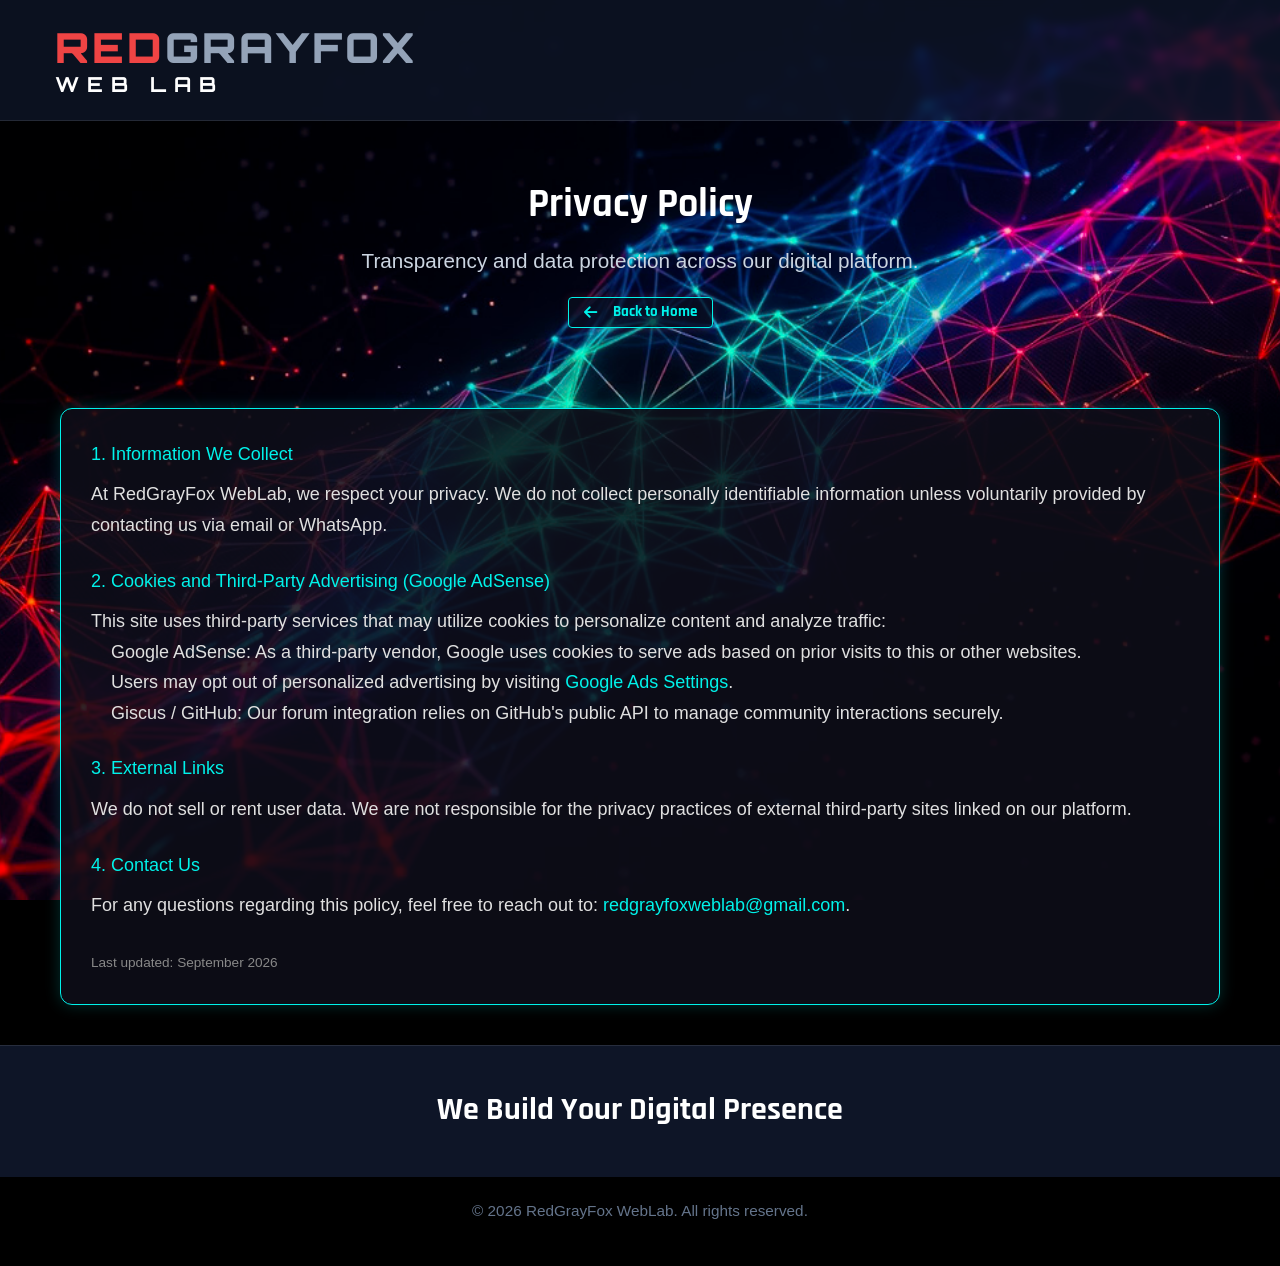
<file: en/privacy-policy.html>
<!DOCTYPE HTML>
<html lang="en">
    <head>
        <title>Privacy Policy | RedGrayFox WebLab</title>
        <meta charset="utf-8" />
        <meta name="viewport" content="width=device-width, initial-scale=1, user-scalable=no" />
        <!-- Subir un nivel para CSS y Favicon -->
        <link rel="stylesheet" href="../assets/css/main.css" />
        <link rel="preconnect" href="https://fonts.googleapis.com">
        <link rel="preconnect" href="https://fonts.gstatic.com" crossorigin>
        <link href="https://fonts.googleapis.com/css2?family=Orbitron:wght@700;900&family=Rajdhani:wght@600;700&display=swap" rel="stylesheet">
        <link rel="stylesheet" href="https://cdnjs.cloudflare.com/ajax/libs/font-awesome/6.5.1/css/all.min.css" />
        <link rel="icon" type="image/png" sizes="32x32" href="../images/favicon.png" />
    </head>
    <body>
        <canvas id="light-canvas"></canvas>

        <div id="page-wrapper">

            <!-- Header -->
            <section id="header">
                <div class="container">
                    <div class="row aln-middle">
                        <div class="col-12">
                            <h1 style="position: relative; right: 5px;"><span>RED</span>GRAYFOX <span>WEB LAB</span></h1>
                        </div>
                    </div>
                </div>
            </section>

            <!-- Banner -->
            <section id="banner">
                <div class="container">
                    <div class="row aln-middle">
                        <div class="col-12">
                            <h2 class="banner-title" style="text-align: center;">Privacy Policy</h2>
                            <p style="text-align: center; max-width: 800px; margin: 0 auto 20px auto;">
                                Transparency and data protection across our digital platform.
                            </p>
                            <div class="banner-actions" style="justify-content: center;">
                                <a href="index.html" class="share-btn" title="Back to Home" style="color: #00f2ea; border-color: #00f2ea; width: auto; padding: 0 15px;">
                                    <i class="fas fa-arrow-left"></i> <span style="margin-left: 8px;">Back to Home</span>
                                </a>
                            </div>
                        </div>
                    </div>
                </div>
            </section>

            <!-- Content -->
            <section style="padding: 40px 0;">
                <div class="container">
                    <div class="row">
                        <div class="col-12">
                            <div style="background: rgba(15, 15, 25, 0.85); border: 1px solid #00f2ea; border-radius: 12px; padding: 30px; box-shadow: 0 0 15px rgba(0, 242, 234, 0.2); color: #e0e0e0; line-height: 1.7;">
                                
                                <h3 style="color: #00f2ea; margin-bottom: 10px;">1. Information We Collect</h3>
                                <p>At <strong>RedGrayFox WebLab</strong>, we respect your privacy. We do not collect personally identifiable information unless voluntarily provided by contacting us via email or WhatsApp.</p>

                                <h3 style="color: #00f2ea; margin-top: 25px; margin-bottom: 10px;">2. Cookies and Third-Party Advertising (Google AdSense)</h3>
                                <p>This site uses third-party services that may utilize <em>cookies</em> to personalize content and analyze traffic:</p>
                                <ul style="margin-left: 20px;">
                                    <li><strong>Google AdSense:</strong> As a third-party vendor, Google uses cookies to serve ads based on prior visits to this or other websites.</li>
                                    <li>Users may opt out of personalized advertising by visiting <a href="https://www.google.com/settings/ads" target="_blank" style="color: #00f2ea;">Google Ads Settings</a>.</li>
                                    <li><strong>Giscus / GitHub:</strong> Our forum integration relies on GitHub's public API to manage community interactions securely.</li>
                                </ul>

                                <h3 style="color: #00f2ea; margin-top: 25px; margin-bottom: 10px;">3. External Links</h3>
                                <p>We do not sell or rent user data. We are not responsible for the privacy practices of external third-party sites linked on our platform.</p>

                                <h3 style="color: #00f2ea; margin-top: 25px; margin-bottom: 10px;">4. Contact Us</h3>
                                <p>For any questions regarding this policy, feel free to reach out to: <a href="mailto:redgrayfoxweblab@gmail.com" style="color: #00f2ea;">redgrayfoxweblab@gmail.com</a>.</p>

                                <p style="margin-top: 30px; font-size: 0.85rem; color: #888;">Last updated: September 2026</p>

                            </div>
                        </div>
                    </div>
                </div>
            </section>

            <!-- Footer -->
            <footer id="footer">
                <div class="container">
                    <h2>We Build Your Digital Presence</h2>
                </div>
            </footer>

            <div id="copyright" style="display: flex; flex-direction: column; align-items: center; gap: 10px;">
                <div>&copy; 2026 RedGrayFox WebLab. All rights reserved.</div>
            </div>

        </div>

        <script>
            const canvas = document.getElementById('light-canvas');
            const ctx = canvas.getContext('2d');
            function resizeCanvas() { canvas.width = window.innerWidth; canvas.height = window.innerHeight; }
            window.addEventListener('resize', resizeCanvas);
            resizeCanvas();

            class LightComet {
                constructor() { this.reset(); }
                reset() {
                    const direction = Math.floor(Math.random() * 4);
                    this.speed = Math.random() * 5 + 6;
                    this.length = Math.random() * 40 + 60;
                    if (direction === 0) { this.x = -150; this.y = Math.random() * canvas.height; this.vx = this.speed; this.vy = 0; }
                    else if (direction === 1) { this.x = canvas.width + 150; this.y = Math.random() * canvas.height; this.vx = -this.speed; this.vy = 0; }
                    else if (direction === 2) { this.x = Math.random() * canvas.width; this.y = -150; this.vx = 0; this.vy = this.speed; }
                    else { this.x = Math.random() * canvas.width; this.y = canvas.height + 150; this.vx = 0; this.vy = -this.speed; }
                    this.color = Math.random() > 0.5 ? '239, 68, 68' : '0, 242, 234';
                    this.active = true;
                }
                update() {
                    this.x += this.vx; this.y += this.vy;
                    if (this.x < -200 || this.x > canvas.width + 200 || this.y < -200 || this.y > canvas.height + 200) this.active = false;
                }
                draw() {
                    let tailX = this.vx > 0 ? this.x - this.length : (this.vx < 0 ? this.x + this.length : this.x);
                    let tailY = this.vy > 0 ? this.y - this.length : (this.vy < 0 ? this.y + this.length : this.y);
                    const gradient = ctx.createLinearGradient(this.x, this.y, tailX, tailY);
                    gradient.addColorStop(0, `rgba(${this.color}, 1)`);
                    gradient.addColorStop(0.3, `rgba(${this.color}, 0.5)`);
                    gradient.addColorStop(1, `rgba(${this.color}, 0)`);
                    ctx.beginPath(); ctx.moveTo(this.x, this.y); ctx.lineTo(tailX, tailY);
                    ctx.strokeStyle = gradient; ctx.lineWidth = 2; ctx.lineCap = 'round'; ctx.stroke();
                }
            }

            let currentComet = null;
            let nextLaunchTime = Date.now() + 1000;
            function animate() {
                ctx.clearRect(0, 0, canvas.width, canvas.height);
                const now = Date.now();
                if (!currentComet && now > nextLaunchTime) {
                    currentComet = new LightComet();
                    nextLaunchTime = now + Math.random() * 2000 + 2500;
                }
                if (currentComet) {
                    currentComet.update(); currentComet.draw();
                    if (!currentComet.active) currentComet = null;
                }
                requestAnimationFrame(animate);
            }
            animate();
        </script>
    </body>
</html>
</file>
<file: assets/css/main.css>
/* Reset básico */
html, body, div, span, applet, object, iframe, h1, h2, h3, h4, h5, h6, p, blockquote,
pre, a, abbr, acronym, address, big, cite, code, del, dfn, em, img, ins, kbd, q, s, samp,
small, strike, strong, sub, sup, tt, var, b, u, i, center, dl, dt, dd, ol, ul, li, fieldset,
form, label, legend, table, caption, tbody, tfoot, thead, tr, th, td, article, aside,
canvas, details, embed, figure, figcaption, footer, header, hgroup, menu, nav, output, ruby,
section, summary, time, mark, audio, video {
	margin: 0;
	padding: 0;
	border: 0;
	font-size: 100%;
	font: inherit;
	vertical-align: baseline;
}

article, aside, details, figcaption, figure, footer, header, hgroup, menu, nav, section {
	display: block;
}

html {
	box-sizing: border-box;
}

*, *:before, *:after {
	box-sizing: inherit;
}

/* Fondo continuo */
body {
	background: #000000 url("images/bg01.jpg") no-repeat center top fixed;
	background-size: cover;
	color: #e2e8f0;
	font-size: 13.5pt;
	font-family: Arial, Helvetica, sans-serif;
	line-height: 1.6em;
	font-weight: 300;
	overflow-x: hidden;
}

ol, ul {
	list-style: none;
}

a {
	text-decoration: none !important;
}

/* Canvas Cometas */
#light-canvas {
	position: fixed;
	top: 0;
	left: 0;
	width: 100vw;
	height: 100vh;
	pointer-events: none;
	z-index: 1;
}

#page-wrapper {
	position: relative;
	z-index: 2;
}

/* Container & Layout */
.container {
	margin: 0 auto;
	max-width: 100%;
	width: 1200px;
	padding: 0 20px;
}

.row {
	display: flex;
	flex-wrap: wrap;
	box-sizing: border-box;
	align-items: stretch;
	margin-top: -25px;
	margin-left: -25px;
}

.row > * {
	box-sizing: border-box;
	padding: 25px 0 0 25px;
}

.row.aln-middle {
	align-items: center;
}

.col-3 { width: 25%; }
.col-4 { width: 33.33333%; }
.col-6 { width: 50%; }
.col-8 { width: 66.66667%; }
.col-12 { width: 100%; }

/* Header */
#header {
	position: relative;
	background: rgba(15, 23, 42, 0.75);
	border-bottom: solid 1px rgba(255, 255, 255, 0.1);
	padding: 25px 0;
	backdrop-filter: blur(5px);
}

#header h1 {
	font-family: 'Orbitron', 'Rajdhani', sans-serif !important;
	font-size: 2.3em;
	font-weight: 900;
	color: #94a3b8;
	letter-spacing: 3px;
	text-transform: uppercase;
	line-height: 1.1;
}

#header h1 span:first-child {
	color: #ef4444; 
	display: inline;
}

#header h1 span:last-child {
	display: block;
	font-size: 0.5em;
	letter-spacing: 8px;
	color: #ffffff;
	font-weight: 700;
	margin-top: 2px;
}

/* Banner */
#banner {
	padding: 60px 0 40px 0;
}

#banner .banner-title {
	font-family: 'Rajdhani', sans-serif;
	font-size: 2.2em;
	color: #ffffff;
	margin-bottom: 15px;
	font-weight: 700;
	line-height: 1.2;
}

#banner p {
	font-family: Arial, Helvetica, sans-serif !important;
	font-size: 1.15em;
	line-height: 1.6em;
	color: #cbd5e1;
	font-weight: 300;
}

#banner .bordered-feature-image {
	background: rgba(15, 23, 42, 0.85);
	padding: 15px;
	border-radius: 12px;
	border: 1px solid rgba(255, 255, 255, 0.1);
	box-shadow: 0 10px 30px rgba(0, 0, 0, 0.6);
	display: flex;
	justify-content: center;
	align-items: center;
	max-width: 425px;
	margin-left: auto;
}

#banner .bordered-feature-image img {
	display: block;
	width: 100%;
	height: auto;
	border-radius: 8px;
}

/* Título Sección */
.section-title-red {
	font-family: 'Rajdhani', Arial, sans-serif !important;
	font-size: 1.8em;
	font-weight: 700;
	color: #ffffff;
	text-transform: uppercase;
	letter-spacing: 2px;
	margin-bottom: 30px;
	display: inline-block;
	background: #ef4444;
	padding: 8px 24px;
	border-radius: 6px;
	box-shadow: 0 4px 15px rgba(239, 68, 68, 0.3);
}

/* Sección Servicios y Portafolio Desplegable */
#services-section, #projects-section {
	padding: 20px 0 40px 0;
}

.service-card {
	background: rgba(15, 23, 42, 0.9);
	border: 1px solid rgba(255, 255, 255, 0.12);
	border-radius: 12px;
	padding: 25px 20px;
	transition: all 0.3s ease;
	box-shadow: 0 4px 20px rgba(0, 0, 0, 0.5);
	cursor: pointer;
}

.service-card:hover {
	border-color: #ef4444;
	box-shadow: 0 8px 25px rgba(239, 68, 68, 0.25);
}

.service-summary {
	list-style: none;
	display: flex;
	flex-direction: column;
	align-items: center;
	text-align: center;
	outline: none;
}

.service-summary::-webkit-details-marker {
	display: none;
}

.service-icon {
	font-size: 2.2em;
	color: #ef4444;
	margin-bottom: 12px;
}

.service-card h3 {
	font-family: 'Rajdhani', sans-serif;
	font-size: 1.35em;
	color: #ffffff;
	font-weight: 700;
	margin-bottom: 8px;
}

.toggle-icon {
	font-size: 0.9em;
	color: #94a3b8;
	margin-top: 5px;
	transition: transform 0.3s ease;
}

.service-card[open] .toggle-icon {
	transform: rotate(180deg);
	color: #ef4444;
}

.service-card p {
	font-size: 0.9em;
	color: #cbd5e1;
	line-height: 1.5em;
	margin-top: 15px;
	padding-top: 15px;
	border-top: 1px solid rgba(255, 255, 255, 0.1);
	text-align: center;
	animation: fadeIn 0.4s ease;
}

@keyframes fadeIn {
	from { opacity: 0; transform: translateY(-5px); }
	to { opacity: 1; transform: translateY(0); }
}

/* Estilo para los links de proyectos internos (Color Cian) */
.project-links-list {
	list-style: none;
	padding: 0;
	margin: 0;
	display: flex;
	flex-direction: column;
	gap: 10px;
}

.project-link-item {
	display: block;
	background: rgba(0, 242, 234, 0.08);
	border: 1px solid rgba(0, 242, 234, 0.3);
	color: #00f2ea !important;
	padding: 8px 12px;
	border-radius: 6px;
	font-family: 'Rajdhani', sans-serif;
	font-weight: 700;
	font-size: 1.05em;
	transition: all 0.3s ease;
}

.project-link-item:hover {
	background: #00f2ea;
	color: #000000 !important;
	box-shadow: 0 0 15px rgba(0, 242, 234, 0.5);
}

/* Section Features (Quiénes Somos / UI/UX, etc. ahora desplegables) */
#features {
	background: rgba(10, 15, 26, 0.7);
	padding: 40px 0 60px 0;
}

.feature-box {
	background: rgba(15, 23, 42, 0.92) !important;
	border: 1px solid rgba(255, 255, 255, 0.15) !important;
	border-radius: 12px !important;
	padding: 20px !important;
	height: 100% !important;
	box-shadow: 0 4px 20px rgba(0, 0, 0, 0.6) !important;
	cursor: pointer;
	transition: all 0.3s ease;
}

.feature-box:hover {
	border-color: #00f2ea !important;
	box-shadow: 0 8px 25px rgba(0, 242, 234, 0.25) !important;
}

.feature-summary {
	list-style: none;
	outline: none;
}

.feature-summary::-webkit-details-marker {
	display: none;
}

.feature-box .svg-button {
	width: 100%;
	height: 110px;
	background: rgba(15, 23, 42, 0.6);
	border: 1px solid rgba(0, 242, 234, 0.3);
	border-radius: 10px;
	display: flex;
	justify-content: center;
	align-items: center;
	margin-bottom: 20px;
	transition: all 0.3s ease;
	box-shadow: inset 0 0 15px rgba(0, 242, 234, 0.05);
}

.feature-box .svg-button svg {
	width: 44px;
	height: 44px;
	stroke: #00f2ea;
	transition: all 0.3s ease;
	filter: drop-shadow(0 0 6px rgba(0, 242, 234, 0.4));
}

.feature-box:hover .svg-button {
	border-color: #ef4444;
	background: rgba(239, 68, 68, 0.1);
	box-shadow: 0 0 20px rgba(239, 68, 68, 0.3), inset 0 0 15px rgba(239, 68, 68, 0.2);
}

.feature-box:hover .svg-button svg {
	stroke: #ef4444;
	transform: scale(1.1);
	filter: drop-shadow(0 0 8px rgba(239, 68, 68, 0.8));
}

.feature-header-row {
	display: flex;
	justify-content: space-between;
	align-items: center;
}

.feature-box h2 {
	font-family: 'Rajdhani', sans-serif !important;
	font-size: 1.4em !important;
	color: #ffffff !important;
	margin-bottom: 0 !important;
	font-weight: 700 !important;
	letter-spacing: 1px !important;
}

.feature-toggle-icon {
	font-size: 0.9em;
	color: #00f2ea;
	transition: transform 0.3s ease;
}

.feature-box[open] .feature-toggle-icon {
	transform: rotate(180deg);
}

.feature-box p {
	font-family: Arial, Helvetica, sans-serif !important;
	font-size: 0.9em !important;
	color: #e2e8f0 !important;
	line-height: 1.5em !important;
	font-weight: 300 !important;
	margin-top: 15px !important;
	padding-top: 15px !important;
	border-top: 1px solid rgba(255, 255, 255, 0.1) !important;
	animation: fadeIn 0.4s ease;
}

/* Footer & Bloque de Presencia Digital */
#footer {
	padding: 50px 0 40px 0;
	text-align: center;
	background: rgba(15, 23, 42, 0.95);
	border-top: 1px solid rgba(255, 255, 255, 0.1);
}

#footer h2 {
	font-family: 'Rajdhani', sans-serif;
	font-size: 1.8em;
	color: #ffffff;
	margin-bottom: 12px;
	font-weight: 700;
}

.footer-subtitle {
	font-size: 0.95em;
	color: #cbd5e1;
	max-width: 650px;
	margin: 0 auto 30px auto;
	line-height: 1.5;
}

.social-platforms-block {
	display: flex;
	justify-content: center;
	align-items: center;
	gap: 35px;
	flex-wrap: wrap;
}

.platform-item {
	display: flex;
	flex-direction: column;
	align-items: center;
	color: #00f2ea;
	cursor: default;
	user-select: none;
}

.platform-item i {
	font-size: 1.7em;
	margin-bottom: 6px;
	filter: drop-shadow(0 0 5px rgba(0, 242, 234, 0.4));
}

.platform-item span {
	font-family: Arial, Helvetica, sans-serif;
	font-size: 0.8em;
	color: #cbd5e1;
	letter-spacing: 0.5px;
}

/* Copyright */
#copyright {
	text-align: center;
	font-family: Arial, Helvetica, sans-serif;
	font-size: 0.85em;
	padding: 20px 0 40px 0;
	color: #64748b;
}

/* Responsivo */
@media screen and (max-width: 980px) {
	.col-12-medium { width: 100%; }
	.col-6-medium { width: 50%; }
	
	#header { text-align: center; }
	#banner { text-align: center; }
	#banner .bordered-feature-image { margin: 25px auto 0 auto; }
	.section-title-red { text-align: center; display: block; width: fit-content; margin-left: auto; margin-right: auto; }
}

@media screen and (max-width: 736px) {
	.col-12-small { width: 100%; }
	.social-platforms-block { gap: 20px; }
}

/* --- Language Switcher Button --- */
.lang-switcher-container {
    display: flex;
    justify-content: flex-end;
    margin-top: 15px;
}

.lang-btn {
    display: inline-flex;
    align-items: center;
    gap: 8px;
    background: rgba(10, 15, 30, 0.7);
    border: 1px solid #00f2ea;
    color: #00f2ea;
    padding: 8px 18px;
    font-family: 'Rajdhani', sans-serif;
    font-weight: 700;
    font-size: 0.95rem;
    text-decoration: none;
    border-radius: 4px;
    box-shadow: 0 0 10px rgba(0, 242, 234, 0.2);
    transition: all 0.3s ease;
}

.lang-btn:hover {
    background: #00f2ea;
    color: #050b14;
    box-shadow: 0 0 20px rgba(0, 242, 234, 0.6);
}

/* --- Contenedor para alinear los botones del banner --- */
.banner-actions {
    display: flex;
    justify-content: flex-end;
    gap: 10px;
    margin-top: 15px;
    flex-wrap: wrap;
}

/* --- Botón Compartir (Share) --- */
.share-btn {
    display: inline-flex;
    align-items: center;
    gap: 8px;
    background: rgba(10, 15, 30, 0.7);
    border: 1px solid #ef4444;
    color: #ef4444;
    padding: 8px 18px;
    font-family: 'Rajdhani', sans-serif;
    font-weight: 700;
    font-size: 0.95rem;
    text-decoration: none;
    border-radius: 4px;
    cursor: pointer;
    box-shadow: 0 0 10px rgba(239, 68, 68, 0.2);
    transition: all 0.3s ease;
}

.share-btn:hover {
    background: #ef4444;
    color: #ffffff;
    box-shadow: 0 0 20px rgba(239, 68, 68, 0.6);
}
</file>
